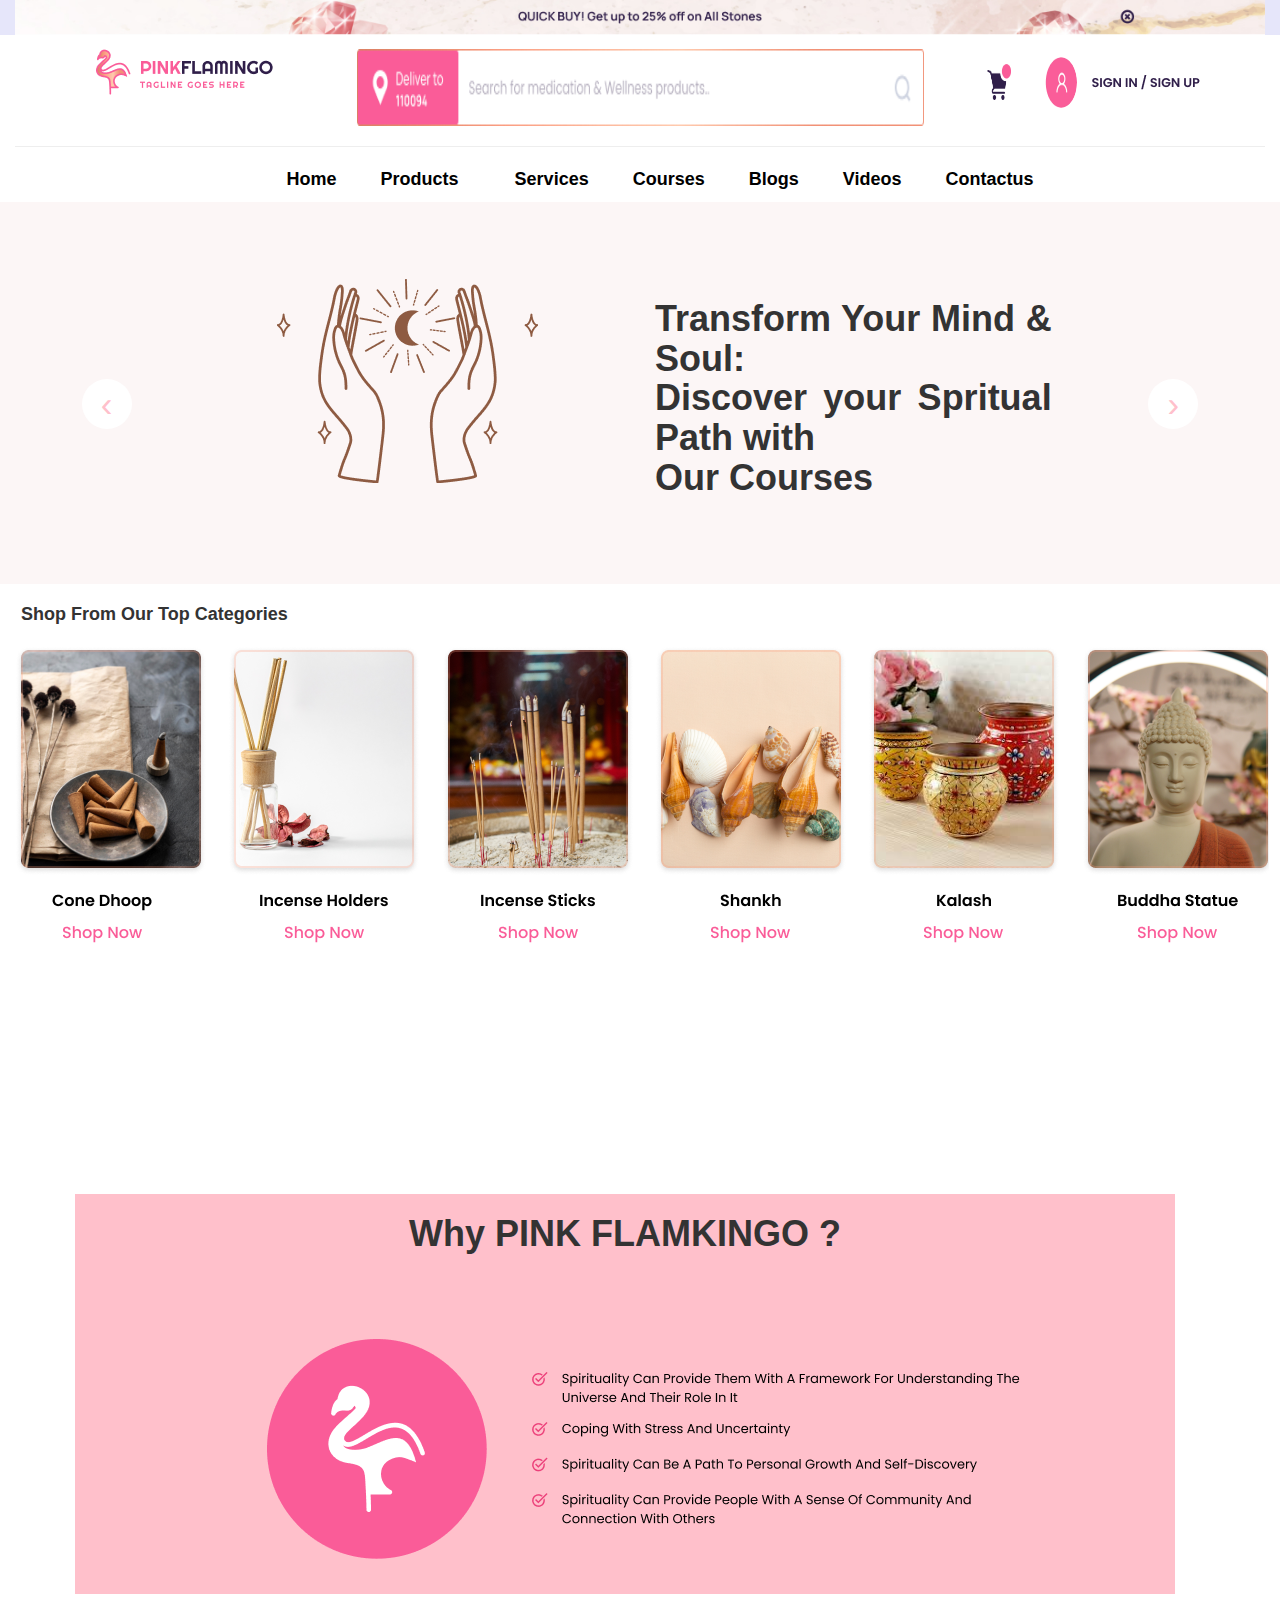
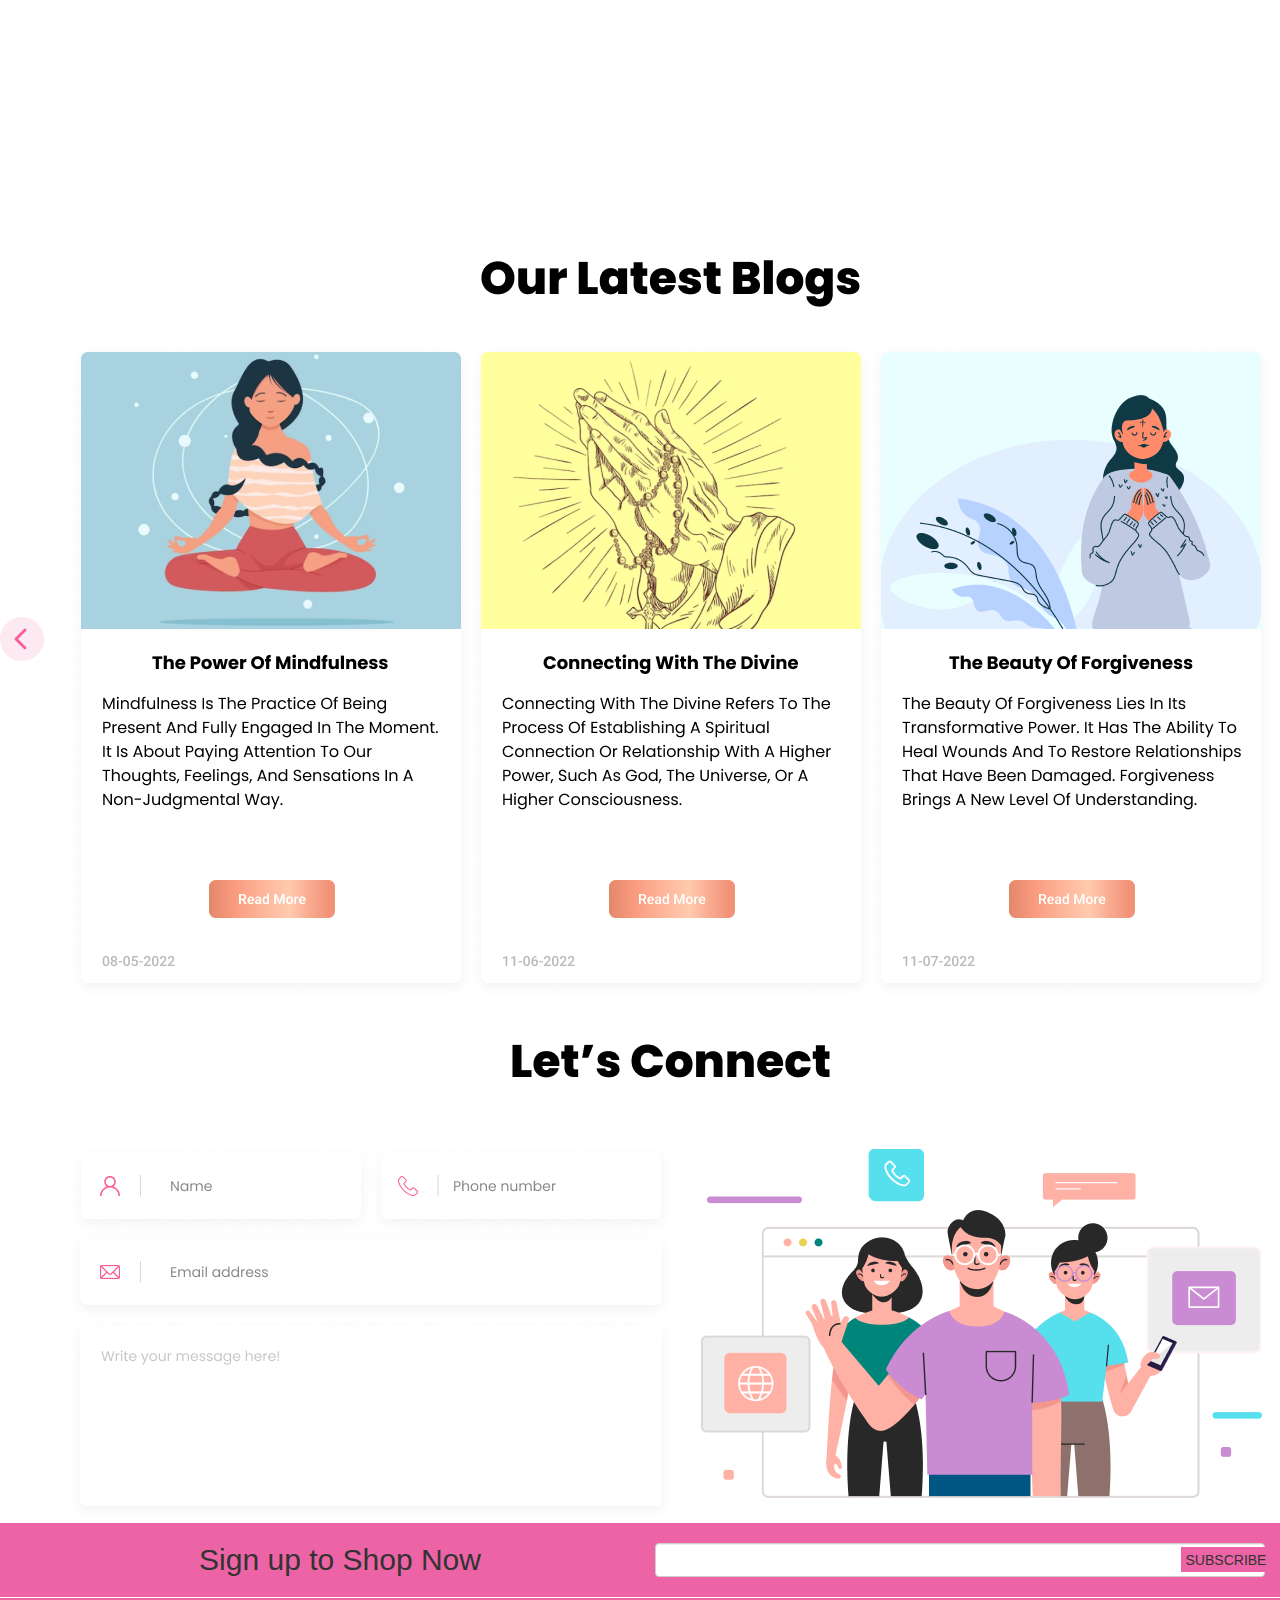
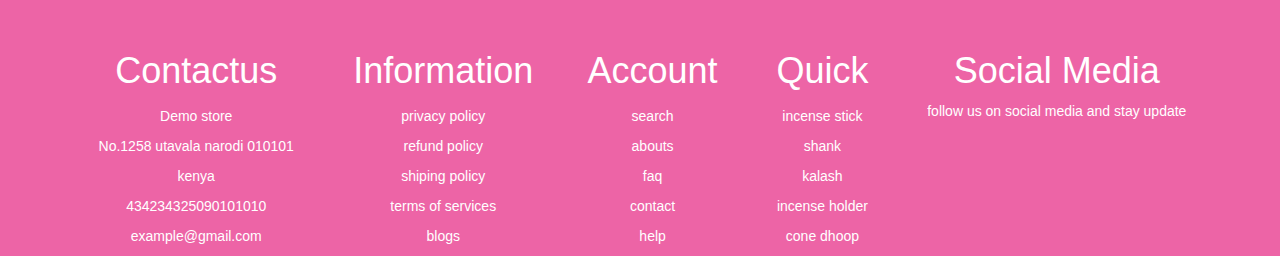
<file: index.html>
<!DOCTYPE html>
<html lang="en">
<head>
    <meta charset="UTF-8">
    <meta name="viewport" content="width=device-width, initial-scale=1.0">
    <title>agicent assign</title>
    <link rel="stylesheet" href="https://maxcdn.bootstrapcdn.com/bootstrap/3.4.1/css/bootstrap.min.css">
    <script src="https://ajax.googleapis.com/ajax/libs/jquery/3.7.1/jquery.min.js"></script>
    <script src="https://maxcdn.bootstrapcdn.com/bootstrap/3.4.1/js/bootstrap.min.js"></script>
    <link rel="stylesheet" href="https://cdnjs.cloudflare.com/ajax/libs/font-awesome/6.5.1/css/all.min.css" integrity="sha512-DTOQO9RWCH3ppGqcWaEA1BIZOC6xxalwEsw9c2QQeAIftl+Vegovlnee1c9QX4TctnWMn13TZye+giMm8e2LwA==" crossorigin="anonymous" referrerpolicy="no-referrer" />
    <link rel="stylesheet" href="./index.css">

</head>
<body>
   
    <div class="container-fluid">
       
        <div class="row">
          <div class="col-lg-12" style="background-color:lavender;">
            <img src="./images/Group 13512.jpg" class="images"  alt="dynamicImg">
        </div>
    </div>
    <div class= "row justify-content-evenly responsive_mb">
        <div class="col-sm-3">  <img src="./images/Group 13517.png" class="img1"  alt="dynamicImg"/></div>
       <div class="col-sm-5">  <img src="./images/Group 14082.png" class="img2"  alt="search"/></div>
       <div class="col-sm-4 around" >  <img src="./images/Group 13514@2x.png" class="img3"  alt="card"/>
 <img src="./images/Group 5@2x.png" class="img4"  alt="sign"/><img src="./images/SIGN UP.png" class="img5"/> </div>
  
      </div>
      <hr/>
   
      <div class="rows">
        <ul>
            <li class="dropdown"><a href="#">home</a></li>
            <li class="dropdown" id="clicks"><a href="#" onClick=myfun()>products  <i style="margin-left: 12px;" class="fa-solid fa-angle-down fit"></i></a> </li>
             <div  class="dropdown-content" id="content">
                
              
                    
                   
                    <div onclick="myMax()">
                        
                        <span class="b"  style="background-color: rgba(221, 155, 155, 0.096);">fhfghfg<i class="fa-solid fa-angle-right" style="margin-left: 12px;"></i></span><span  class="a">venenatis</span>
                       
                       </div>
                       <div onclick="myMax()">
                        
                        <span class="b">Aliquam</span> <span class="a">venenatis</span>
                        
                       </div>
                       <div onclick="myMax()">
                        
                        <span class="b">Aliquam</span> <span class="a">venenatis</span>
                        
                       </div>
                       <div onclick="myMax()">
                        
                        <span class="b">Aliquam</span> <span class="a">venenatis</span>
                        
                       </div>
                       <div onclick="myMax()">
                        
                        <span class="b">Aliquam</span> <span class="a">venenatis</span>
                        
                       </div>
                       <div onclick="myMax()">
                        
                        <span class="b">Aliquam</span> <span class="a">venenatis</span>
                        
                       </div>
                    
              
             </div> 
           <li><a href="#" >services <i class="fa-solid fa-angle-down fit" ></i></a></i></li>
            <li><a href="#">courses</a></li>
            <li><a href="#" >blogs</a></li>
            <li><a href="#">videos</a></li>
            <li><a href="#" >contactus</a></li>
            </ul>
        </div>
        <div class="row" id="crouses">
            <div class="col-lg-2">
                <a href="#" class="nextpre">&#8249;</a>
                </div>
            <div class="col-lg-4">
               
                <iframe src="./images/Group.png" height="300" width="300" frameborder="0"></iframe>
            </div>
            <div class="col-lg-4">
               <h1 style="font-weight: 900; text-align: justify;">Transform Your Mind & Soul:<br/>
                Discover your Spritual Path with <br/>
                 Our Courses 
               </h1>
             
            </div>
            <div class="col-lg-2">
                <a href="#"  class="nextpre">&#8250;</a> 
                </div>
            </div>

            <!--  for card item-->
            <div class="row">
                <h1 style="font-size: large; font-weight: 800; margin: 21px;">Shop From Our Top Categories</h1>
                <div class="col-lg-2">
                    <img src="./images/Group 14100.png" alt="card1"/>
                </div>
                <div class="col-lg-2">
                    <img src="./images/Group 14101.png" alt="card2"/>
                </div>
                <div class="col-lg-2">
                    <img src="./images/Group 14102.png" alt="card3"/>
                </div>
                <div class="col-lg-2">
                    <img src="./images/Group 14103.png" alt="card4"/>
                </div>
                <div class="col-lg-2">
                    <img src="./images/Group 14104.png" alt="card5"/>
                </div>
                <div class="col-lg-2">
                    <img src="./images/Group 14105.png" alt="card6"/>
                </div>
</div>
              <div class="row pinkflagm">
                               
                                <div class="art">
                                    <h1 style="font-weight: 800; text-align: center;">Why PINK FLAMKINGO ?</h1>
                                    <img src="./images/Group 14113.png" class="imgser"   alt="pinky-mjj">
                                    <img src="./images/Group 14114.png"  class="imgser"    alt="flamkinkjj">
                                </div>
                            </div>   



                            <div class="row">

                                <div class="col">
                                    <img src="./images/Group 14223.png" alt="midle-item"/>
                                </div>
                                </div>

                  <!---footer -->

                        <div class="row full-item">
                            
                        
                              
                                <div class="col-lg-6">
                                    <h2 ><i class="fa-solid fa-envelope"style="padding-left: 40px;"></i>   Sign up to Shop Now</h2>
                                </div>
                               
                                <div class="col-lg-6">
                                  <label for="ex3"></label>
                                  <input class="form-control" id="ex3" type="text"/>
                                  <span class="spn">SUBSCRIBE</span>
                                </div>
                              
                               
                          </div>
                        
                  <div class="row footer">
                   
                        
                    <div class="contactus">
                        <h1 class="heads">contactus</h1>
                        <div>Demo store</div>
                        <div>No.1258 utavala narodi 010101</div>
                        <div>kenya</div>
                        <div>434234325090101010</div>
                        <div>example@gmail.com</div>
                        </div>  
                        <div class="privacy-data">
                            <h1 class="heads">information</h1>
                            <div>privacy policy</div>
                            <div>refund policy</div>
                            <div>shiping policy</div>
                            <div>terms of services</div>
                            <div>blogs</div>
                            </div>  
                            <div class="search-item">
                                <h1 class="heads">Account</h1>
                                <div>search</div>
                                <div>abouts</div>
                                <div>faq</div>
                                <div>contact</div>
                                <div>help</div>
                                </div>  

                                <div class="incens">
                                    <h1 class="heads">quick</h1>
                                    <div>incense stick</div>
                                    <div>shank</div>
                                    <div>kalash</div>
                                    <div>incense holder</div>
                                    <div>cone dhoop</div>
                                    </div>  

                                    <div class="social-data">
                                        <h1 class="heads">social media</h1>
                                        <p>follow us on social media and stay update</p>
                                        <i class="fa-brands fa-square-facebook"></i>
                                        <i class="fa-brands fa-square-twitter"></i>
                                        <i class="fa-brands fa-youtube"></i>
                                        <i class="fa-brands fa-instagram"></i>
                    
                                        </div>  
                    </div>    
                    
    </div>


     





     
 
</body>
<script src="./script.js">
    </script>
</html>
</file>
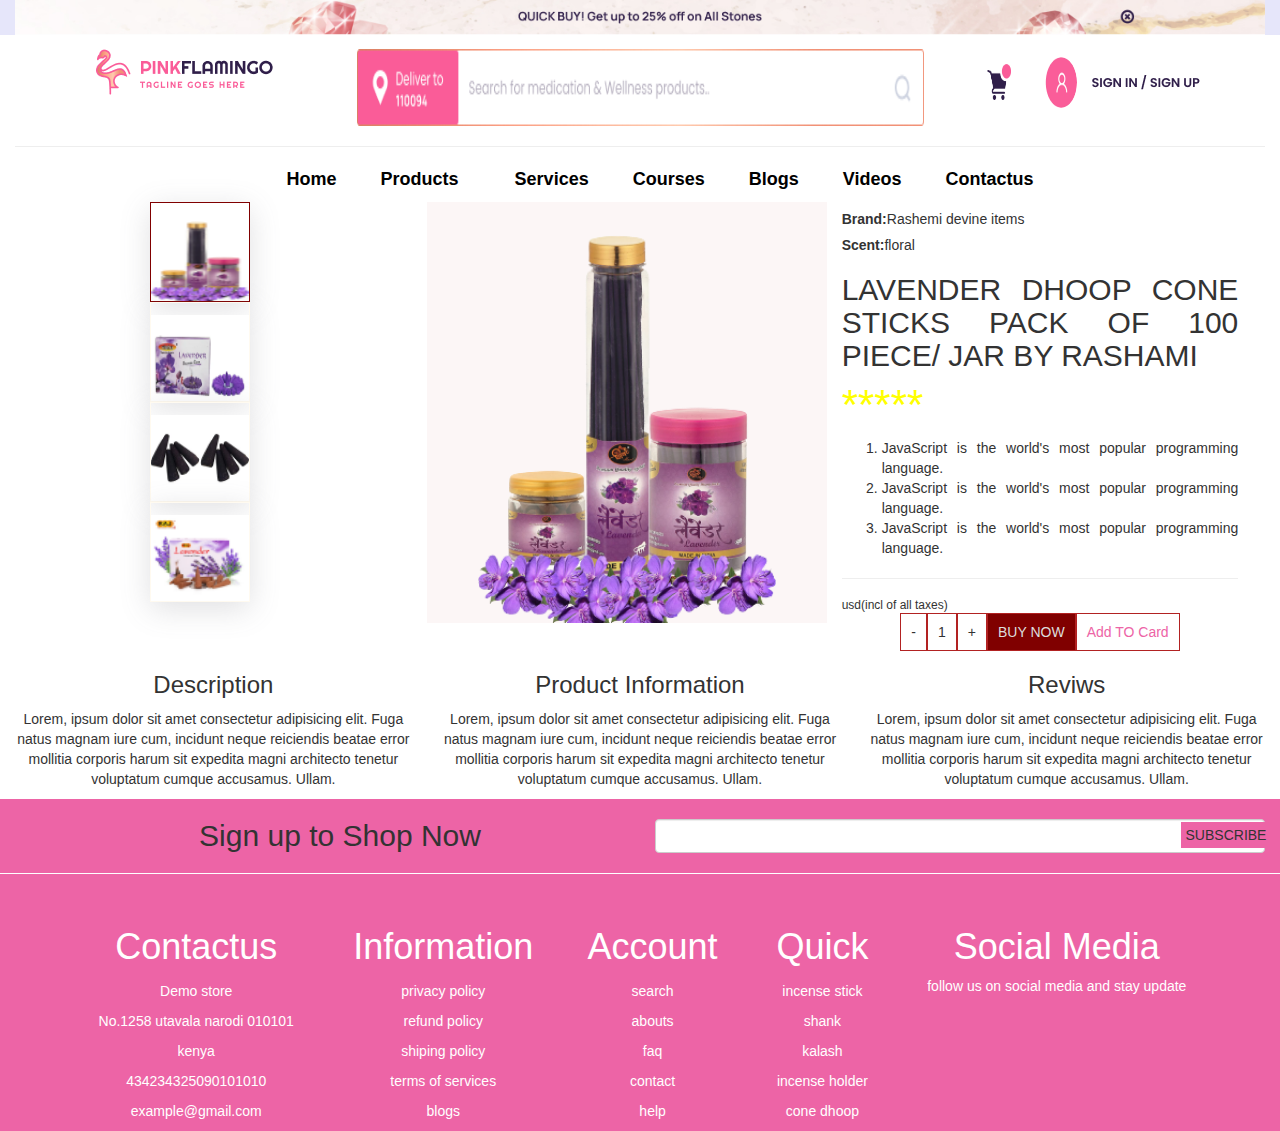
<file: check.html>
<!DOCTYPE html>
<html lang="en">
<head>
    <link rel="stylesheet" href="https://maxcdn.bootstrapcdn.com/bootstrap/3.4.1/css/bootstrap.min.css">
      <script src="https://ajax.googleapis.com/ajax/libs/jquery/3.7.1/jquery.min.js"></script>
      <script src="https://maxcdn.bootstrapcdn.com/bootstrap/3.4.1/js/bootstrap.min.js"></script>
      <link rel="stylesheet" href="https://cdnjs.cloudflare.com/ajax/libs/font-awesome/6.5.1/css/all.min.css" integrity="sha512-DTOQO9RWCH3ppGqcWaEA1BIZOC6xxalwEsw9c2QQeAIftl+Vegovlnee1c9QX4TctnWMn13TZye+giMm8e2LwA==" crossorigin="anonymous" referrerpolicy="no-referrer" />
      <link rel="stylesheet" href="./index.css">
</head>
<body>
    <div class="container-fluid">
       
        <div class="row">
          <div class="col-lg-12" style="background-color:lavender;">
            <img src="./images/Group 13512.jpg" class="images"  alt="dynamicImg">
        </div>
    </div>
    <div class= "row justify-content-evenly responsive_mb">
        <div class="col-sm-3">  <img src="./images/Group 13517.png" class="img1"  alt="dynamicImg"/></div>
       <div class="col-sm-5">  <img src="./images/Group 14082.png" class="img2"  alt="search"/></div>
       <div class="col-sm-4 around" >  <img src="./images/Group 13514@2x.png" class="img3"  alt="card"/>
 <img src="./images/Group 5@2x.png" class="img4"  alt="sign"/><img src="./images/SIGN UP.png" class="img5"/> </div>
  
      </div>
      <hr/>
   
      <div class="rows">
        <ul>
            <li><a href="index.html">home</a></li>
            <li class="dropdown" id="clicks"><a href="card.html" onClick=myfun()>products  <i style="margin-left: 12px;" class="fa-solid fa-angle-down fit"></i></a> </li>
             <div  class="dropdown-content" id="content">
               
              
                    
                   
                    <div onclick="myDiv()">
                        
                        <span class="b" style="background-color: rgba(221, 155, 155, 0.096);">fhfghfg<i class="fa-solid fa-angle-right" style="margin-left: 12px;"></i></span><span  class="a">venenatis</span>
                       
                       </div>
                       <div>
                        
                        <span class="b">Aliquam</span> <span class="a">venenatis</span>
                        
                       </div>
                       <div>
                        
                        <span class="b">Aliquam</span> <span class="a">venenatis</span>
                        
                       </div>
                       <div>
                        
                        <span class="b">Aliquam</span> <span class="a">venenatis</span>
                        
                       </div>
                       <div>
                        
                        <span class="b">Aliquam</span> <span class="a">venenatis</span>
                        
                       </div>
                       <div>
                        
                        <span class="b">Aliquam</span> <span class="a">venenatis</span>
                        
                       </div>
                       
             </div> 
             <li><a href="#" >services <i class="fa-solid fa-angle-down fit" ></i></a></i></li>
              <li><a href="#">courses</a></li>
              <li><a href="#" >blogs</a></li>
              <li><a href="#">videos</a></li>
              <li><a href="#" >contactus</a></li>
              </ul>
              </div>
              <div class="row">
                <div class="col-lg-4 arn-item">
                    <img src="./images/Rectangle_82-removebg-preview 2.png" id="igss"/>
                    <img src="./images/image 11.png"/>
                    <img src="./images/image 12.png"/>
                    <img src="./images/image 13.png"/>
                    </div>
                    <div class="col-lg-4 arns-item2">
                        <img src="./images/Rectangle_82-removebg-preview 1.png"/>
                    </div>
                    <div class="col-lg-4">
                        <h5 class="alg-item"><b>Brand:</b>Rashemi devine items</h5>
                        <h5 class="alg-item"><b>Scent:</b>floral</h5>
                        <h2 class="alg-item">LAVENDER DHOOP CONE STICKS PACK OF 100 PIECE/ JAR BY RASHAMI</h2>
                        <h4 class="alg-item" id="yal-dat">*****</h4>
                        <ol class="alg-item">
                            <li>JavaScript is the world's most popular programming language.</li>
                            <li>JavaScript is the world's most popular programming language.</li>
                            <li>JavaScript is the world's most popular programming language.</li>
                            </ol>
                            <hr/>
                            <h6 class="alg-item"> usd(incl of all taxes)</h6>
                            <p class="alg-item x"><span class="brd-arn">-</span><span class="brd-arn">1</span><span class="brd-arn">+</span><span class="brd-arn bg">BUY NOW</span><span class="brd-arn cldd">Add TO Card</span></p>
                            
                    </div>
                </div>
                   <div class="row">
                    <div class="col-lg-4">
                       <h3 class="chech-data"> Description</h3>
                          <p>Lorem, ipsum dolor sit amet consectetur adipisicing elit. Fuga natus magnam iure cum,
                             incidunt neque reiciendis beatae error mollitia corporis harum sit 
                            expedita magni architecto tenetur voluptatum cumque accusamus. Ullam.</p>
                        </div>
                        <div class="col-lg-4">
                           <h3 class="chech-data"> Product Information</h3>
                           <p>Lorem, ipsum dolor sit amet consectetur adipisicing elit. Fuga natus magnam iure cum,
                            incidunt neque reiciendis beatae error mollitia corporis harum sit 
                           expedita magni architecto tenetur voluptatum cumque accusamus. Ullam.</p>
                        </div>
                        <div class="col-lg-4">
                            <h3 class="chech-data">Reviws</h3>
                            <p>Lorem, ipsum dolor sit amet consectetur adipisicing elit. Fuga natus magnam iure cum,
                                incidunt neque reiciendis beatae error mollitia corporis harum sit 
                               expedita magni architecto tenetur voluptatum cumque accusamus. Ullam.</p>
                        </div>
                    </div>

                <div class="row full-item">
                            
                        
                              
                    <div class="col-lg-6">
                        <h2 ><i class="fa-solid fa-envelope"style="padding-left: 40px;"></i>Sign up to Shop Now</h2>
                    </div>
                   
                    <div class="col-lg-6">
                      <label for="ex3"></label>
                      <input class="form-control" id="ex3" type="text"/>
                      <span class="spn">SUBSCRIBE</span>
                    </div>
                  
                   
              </div>
            
      <div class="row footer">
       
            
        <div class="contactus">
            <h1 class="heads">contactus</h1>
            <div>Demo store</div>
            <div>No.1258 utavala narodi 010101</div>
            <div>kenya</div>
            <div>434234325090101010</div>
            <div>example@gmail.com</div>
            </div>  
            <div class="privacy-data">
                <h1 class="heads">information</h1>
                <div>privacy policy</div>
                <div>refund policy</div>
                <div>shiping policy</div>
                <div>terms of services</div>
                <div>blogs</div>
                </div>  
                <div class="search-item">
                    <h1 class="heads">Account</h1>
                    <div>search</div>
                    <div>abouts</div>
                    <div>faq</div>
                    <div>contact</div>
                    <div>help</div>
                    </div>  

                    <div class="incens">
                        <h1 class="heads">quick</h1>
                        <div>incense stick</div>
                        <div>shank</div>
                        <div>kalash</div>
                        <div>incense holder</div>
                        <div>cone dhoop</div>
                        </div>  

                        <div class="social-data">
                            <h1 class="heads">social media</h1>
                            <p>follow us on social media and stay update</p>
                            <i class="fa-brands fa-square-facebook"></i>
                            <i class="fa-brands fa-square-twitter"></i>
                            <i class="fa-brands fa-youtube"></i>
                            <i class="fa-brands fa-instagram"></i>
        
                            </div>  
        </div>    
        
              </div>
      
    
</body>
</html>
</file>
<file: index.css>
body{
    margin: 0px;
    padding: 0px;

}
.images{
    width: 100%;
    opacity: 0.99;
}
.container-fluid{
    background-color: #FFFFFF;
   
     height: 11.3vh;
 
  
}
.responsive_mb{
    margin: 1em;
    width: 100%;
}


.img2{
    width: 44.3vw;
    height:8.55vh;
}
.img3{
    width: 1.88vw;
    height: 4vh;
 
  position: relative;
  top: 0px;
  left: 0em;
}
.around{
    position: relative;
     top: 8px;
    
}

.img4{
  
    width: 2.5vw;
    height: 5.7vh;
    border-radius: 50%;
    opacity: 0.99;
      position: relative;
      left: 30px;
   
}
.img5{

position: relative;
left: 45px;
}
.row>div{
    text-align: center;
    
   }

 .rows{
    display: flex;
    justify-content: center;
    align-items: center;

 }  
 ul{
          
        display: flex;
     justify-content: space-evenly;
     list-style-type: none;
     text-transform: capitalize;
}
li a{
    text-align: center;
    padding: 20px;
    margin:2px;
    color: black;
    font-size: large;
    font-weight: 600;
  text-decoration: none!important;
  
}
.fit{
    font-size: 14px;
    color: palevioletred;
}

 
  .dropdown-content {
    display: none;
    position: absolute;
    background-color: #FFFFFF;
    top: 180px;
    left: 300px;
  width: 400px;
  height: 300px;
  

    

    z-index: 1;

 
  } 
  .show{
    display: block;
 
  }
  .dropdown>a:active{
    color: #ed64a6;
  }
  .chech-data:hover{
    border-bottom:1px solid palevioletred;
  }
 
  .b {
    
    color: black;
    padding-left: 8px;
    font-weight: 700;
    font-size: 1.23em;
       width: 180px;
    display: inline-block;
   padding: 11px;
   box-shadow: 10px 0px 5px rgba(0, 0, 0, 0.1);
  }
  
  .a{
  
    color: black;
    padding-left: 70px;
     
    font-weight: 700;
    font-size: 1.23em;
    display: inline-block;
   
  }
  .dropdown-content .a .b{
          position: relative;
          left: 0px;
          top: 0px;
         
        
  }
  


  /* fALTU */
   
  
 
  
   .rnds{
    width: 100px;
    height: auto;
    border-radius: 20px;
   }  

 
 

  /*  responsive for first image*/
  
 
  @media only screen and (min-width: 567px) {
    .images {
        width: 100%;
        opacity: 0.99;
    }
  }
  @media only screen and (max-width: 900px) {
    .images {
        width: 100%;
        opacity: 0.99;
    }
  }

/* for input type */
   @media only screen and (max-width: 767px) {
    .responsive_mb{
        margin: 1em;
        display: flex;
        justify-content: space-evenly;
        width: 100%;
    }
    
    
   .around{
      display: none;
   }
  

   }
        
#crouses{
   background-color:rgba(221, 155, 155, 0.096);
    
    height:auto;
    padding-top: 5.5em;
}
/* next and pre btn*/
.nextpre{
    text-decoration: none!important;
    color:pink;
    display: inline-block;
 
    background-color: #FFFFFF;
  width: 50px;
  height: 50px;
  border-radius: 50%;
      position: relative;
      top: 2.86em;
    font-size: 35px;
}
     
 
  
  .pinkflagm{
    width: 100%;
    min-height: 100vh;
    background: #FFFFFF;
    display: grid;
    place-content: center; /* new */

  }
  
.art {
    width: 1100px;
  background: pink;
  height: 400px;
  } 
  .imgser{
    padding-left: 40px;
    padding-top: 75px;
  }
  .full-item{
    background-color:#ed64a6;
    border-bottom: 1px solid #FFFFFF;
  }
  .footer{
    display: flex;
    justify-content: space-evenly;
    background-color:#ed64a6;
    height: auto;
    padding-top: 2em;
  }
 
  .spn{
     position: relative;
         left: 19em;
      bottom: 1.99em;
    
 padding: 0.33em;
    background-color: #ed64a6;

  }
  .footer div{
    padding: 5px;
  }
  .social-data i{
    padding: 10px;
  }
  .heads{
    color: white;
    text-transform:capitalize;
  }
  .footer>div{
    color: #FFFFFF;
    
  }
  
  @media only screen and (max-width: 567px) {
    .pinkflagm{
        width: 100%;
        min-height: 100vh;
        background: #FFFFFF;
        display: grid;
        place-content: center; /* new */
    
      }
      
    .art {
        width:500px;
      background: pink;
      height: auto;
      } 
      .imgser{
        padding-left: 40px;
        padding-top: 75px;
      }
  }
  @media only screen and (max-width: 567px) {
    
    .footer{
        display: flex;
        flex-direction: column;
        background-color:#ed64a6;
        height: auto;
        padding-top: 2em;
      }
  }
 /* navbar responsive */
 
  @media screen and (min-width: 390px) and (max-width: 567px) {
    .rows {
      width: 100%;
    }

    ul{
          
        display: flex;
     justify-content: space-evenly;
     list-style-type: none;
     text-transform: capitalize;
    padding-left: 0.66em;
}
li a{
    text-align: center;
    padding: 0.44em;
   
    margin:0px;
    color: black;
    font-size: 0.88em;
    font-weight: 600;
  text-decoration: none!important;
  
}
  }
  @media screen and (min-width: 567px) and (max-width: 900px){

    .rows {
        width: 100%;
      }
  
      ul{
            
          display: flex;
       justify-content: space-evenly;
       list-style-type: none;
       text-transform: capitalize;
       padding-left: 0em;
  }
  li a{
      text-align: center;
      padding: 1em;
     
      margin:0px;
      color: black;
      font-size: 0.88em;
      font-weight: 600;
    text-decoration: none!important;
    
  }
  .fit{
    font-size: 0.88em;
    color: palevioletred;
}
  }


  .card-container{
    width: 100%;
    display: grid;
    grid-template-columns:auto auto auto auto;
    gap: 5px;
    
  }
  .card{
    margin: auto;
    padding: 1.88em;
  }
  .cls-item{
    color: palevioletred;
    text-transform: capitalize;
  }
.para{
  text-transform: capitalize;
}
.yale-str{
  color: yellow;
  font-size: 3.5em;
}
.magnet{
  color: chocolate;
}

.dhoops-items{
  width: 230px;
  height: 230px;
  border: 4px solid chocolate;
  border-radius: 8px;
  background-color: #FFFFFF;
}
@media only screen and (max-width: 900px) {
  .card-container{
    width: 100%;
    display: grid;
    grid-template-columns:auto auto ;
   }
   
  .dhoops-items{
    width: 180px;
    height: 180px;
    border: 4px solid chocolate;
    border-radius: 8px;
    background-color: #FFFFFF;
  }
}

/* pagination */
.center {
  text-align: center;
}

.pagination {
  display: inline-block;
}

.pagination a {
  color: black;
  float: left;
  padding: 8px 16px;
  text-decoration: none;
  transition: background-color .3s;

  margin: 0 4px;
}

.pagination a.active {
  background-color: red;
  color: white;

  border-radius: 50%;
}

.pagination a:hover:not(.active) {background-color: #ddd;}


/* check out */

.arn-item{
  display: flex;
  flex-direction: column;
  padding-left: 150px;
}
.arn-item #igss{
  border: 1px solid maroon;
}
.arn-item>img{
  width: 100px;
  height: 100px;
  border: 1px solid floralwhite;
  box-shadow: rgba(100, 100, 111, 0.2) 0px 7px 29px 0px;
  padding-top: 12px;
}
.arns-item2{
  width: 400px;
  height: auto;
  background-color:rgba(221, 155, 155, 0.096);
}
.alg-item{
  text-align: justify;
}
#yal-dat{
  color: yellow;
  font-size: 3em;
}
.x{
  text-align: center;
}
span.brd-arn{
  width: 50px;
  height: 50px;
  border: 1px solid firebrick;
  padding: 10px;
  
}
.bg{
  background: maroon;
  color: #ddd;
}
.cldd{
  color: #ed64a6;
}
</file>
